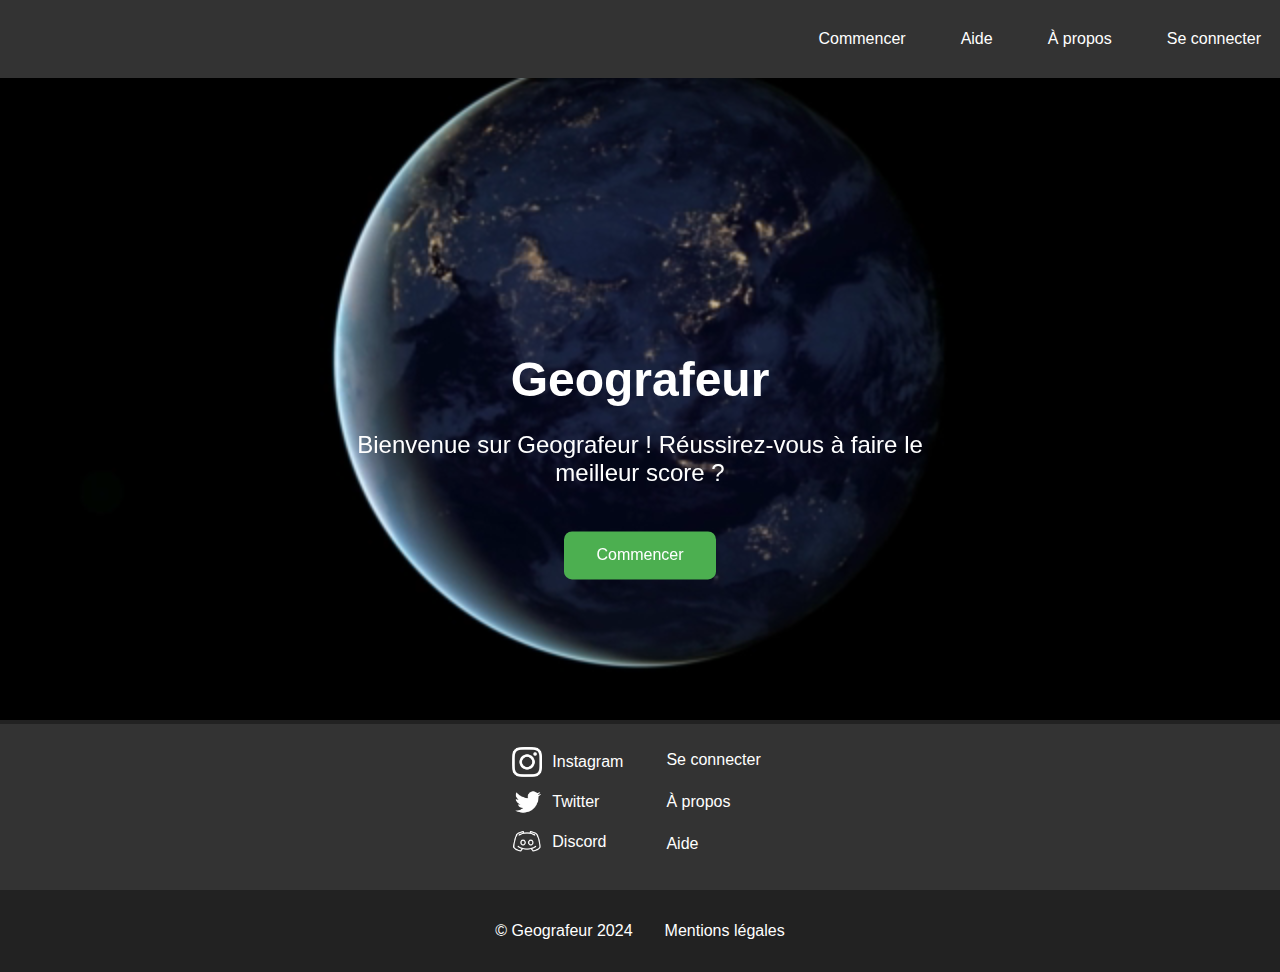
<file: index.html>
<!DOCTYPE html>
<html lang="en">
<head>
    <meta charset="UTF-8">
    <link rel="stylesheet" href="views/navbar.css">
    <link rel="stylesheet" href="views/footer.css">
    <link rel="stylesheet" href="style.css">
    <script src="script.js" defer></script>
    <link rel="shortcut icon" href="assets/images/geographic-map-compass-map-drawing-compass-drawing-compass-sketch_392_wh1200.png" type="image/x-icon">
    <title>Geografeur</title>
</head>
<body>

    <div class="navbar">
        <a href="#connexion">Se connecter</a>
        <a href="#apropos">À propos</a>
        <a href="#aide">Aide</a>
        <a href="game.html">Commencer</a>
    </div>

    <div class="content">

        <div class="content">
            <video class="video-background" autoplay loop muted>
                <source src="assets/videos/earth.mp4" type="video/mp4">
                Your browser does not support the video tag.
            </video>

            <div class="overlay">
                <h1>Geografeur</h1>
                <p>Bienvenue sur Geografeur ! Réussirez-vous à faire le meilleur score ?</p>
                <button class="start-button" onclick="window.location.href='game.html'">Commencer</button>
            </div>
        </div>
    </div>

    <footer>
        <div class="footer-upper">
            <div class="footersocial">
                <a href="#"><img src="assets/images/icons/instagram.png" alt="Instagram">Instagram</a>
                <a href="#"><img src="assets/images/icons/twiter.png" alt="Twitter">Twitter</a>
                <a href="#"><img src="assets/images/icons/discord.png" alt="Discord">Discord</a>
            </div>
            <div class="footerLinks">
                <a href="#connexion">Se connecter</a>
                <a href="#apropos">À propos</a>
                <a href="#aide">Aide</a>
            </div>
        </div>
        <div class="footer-lower">
            <div class="copyright">
                <p>© Geografeur 2024</p>
            </div>
            <div class="legal">
                <a href="#">Mentions légales</a>
            </div>
        </div>
    </footer>

</body>
</html>
</file>
<file: views/navbar.css>
.navbar {
    background-color: #333;
    overflow: hidden;
    position: absolute;
    top: 0;
    width: 100%;
}

/* .navbar a {
    float: right;
    display: block;
    color: white;
    text-align: center;
    padding: 14px 20px;
    text-decoration: none;
}

.navbar a:hover {
    background-color: #ddd;
    color: black;
} */

.navbar a {
    float: right;
    display: block;
    color: rgb(235, 234, 234);
    font-family: Arial, sans-serif;
    text-align: center;
    padding: 14px 20px;
    text-decoration: none;
    transition: background-color 0.3s ease; /* Ajoute une transition d'animation */
}

.navbar a:hover {
    background-color: #555; /* Change la couleur de fond au survol */
    color: white;
    transition: color 0.4s ease;
}

#quitter{
    color: rgb(246, 79, 79);
}
</file>
<file: views/footer.css>
/* FOOTER */

/* Ajoute du style pour le footer */
footer {
    padding: 0;
    color: white;
}

.footer-upper {
    display: flex;
    justify-content: center;
    align-items: center;
    background-color: #333;
    padding: 20px;
}

.footer-lower {
    background-color: #222;
    display: flex;
    justify-content: center;
    text-align: center;
    align-items: center;

    p{
        padding: 16px;
    }

    .legal a {
        padding: 16px;
        color: white;
        text-decoration: none;
    }
}

.footersocial a,
.footerLinks a {
    color: white;
    text-decoration: none;
    display: block;
    margin-bottom: 10px;
}

.footersocial{
    margin-right: 4vh;

    a{
        display: flex;
        align-items: center;
        /* vertical-align: middle;
        margin-right: 5px; */
    }

    img {
        width: 30px;
        margin-right: 10px;
    }
    
}

.footerLinks {
    text-align: left;

    a{
        padding: 7px;
    }
}
</file>
<file: style.css>
body {
  margin: 0;
  font-family: Arial, sans-serif;
  text-align: center;
  background-color: #222;
}

.content {
  margin: 0;
  padding: 0;
  max-height: 1080px;
}

.video-background {
  z-index: -3;
  top: 0;
  left: 0;
  width: 100%;
  height: 100%;
  object-fit: cover;
}

.overlay {
  position: absolute;
  top: 50%;
  left: 50%;
  transform: translate(-50%, -50%);
  text-align: center;
  color: white;
}

.overlay h1 {
  font-size: 3em;
  margin-bottom: 20px;
}

.overlay p {
  font-size: 1.5em;
}

.start-button {
  background-color: #4caf50;
  border: none;
  color: white;
  padding: 15px 32px;
  text-align: center;
  text-decoration: none;
  display: inline-block;
  font-size: 16px;
  margin-top: 20px;
  cursor: pointer;
  border-radius: 8px;
  transition: background-color 0.3s ease;
}

.start-button:hover {
  background-color: #45a049;
}

.start-button:active {
  transform: scale(0.95);
}

.start-button.clicked {
  background-color: #65a268;
}

.app {
  width: 100vw;
  height: 70vh;
  margin-top: 2rem;
  display: flex;
  justify-content: center;
}

#map {
  margin-right: 2rem;
  width: 78vw;
  z-index: 0;
}

#cards {
  width: 48vw;
  display: grid;
  grid-template-columns: repeat(4, 12vw);
}

.card {
  margin: 0.8rem;
  text-align: left;
  padding: 12px;
  border: solid 1px gray;
  box-sizing: border-box;
  cursor: pointer;
  transition: transform 0.3s;
  box-shadow: 10px 10px lightblue;
}

.card:hover {
  transform: scale(1.1, 1.1);
}

h1 {
  color: rgb(255, 255, 255);
  text-align: center;
}

h2 {
  color: rgb(0, 0, 0);
}

h3 {
  color: rgb(35, 100, 146);
  font-size: 1.2rem;
  margin: 0;
}

.active {
  filter: hue-rotate(150deg);
}

.guess {
  display: flex;
  justify-content: space-around;
  align-items: center;
}

#distance {
  font-size: 1.5rem;
  font-weight: bold;
}

.city {
  font-size: 1.5rem;
  font-weight: bold;
}

.result {
  padding: 1rem 1.5rem;
  font-weight: bold;
  min-width: 8rem;
  min-height: 4rem;
  width: fit-content;
  position: fixed;
  top: 4rem;
  right: 6rem;
  z-index: 1;
  border-radius: 20px;
  background: #fafafa;
  box-shadow: 20px 20px 60px #d5d5d5, -20px -20px 60px #ffffff;
}

.next {
  background-color: rgb(15, 42, 111);
  color: white;
  border: none;
  border-radius: 20px;
  font-size: 1rem;
  padding: 6px 12px;
}

#map {
  height: 80vh;
  width: 100%;
}

.guess {
  display: flex;
  flex-direction: column;
  background: rgba(255, 255, 255, 0.9);
  padding: 1rem;
  position: absolute;
  bottom: 10px;
  left: 10px;
  border-radius: 10px;
  box-shadow: 0 0 10px #aaa;
}

.navbar {
  background: #333;
  color: white;
  padding: 1rem;
}

.navbar a {
  color: white;
  margin-right: 15px;
  text-decoration: none;
}

#category-select {
  margin: 1rem;
  padding: 0.5rem;
  font-size: 1rem;
}
</file>
